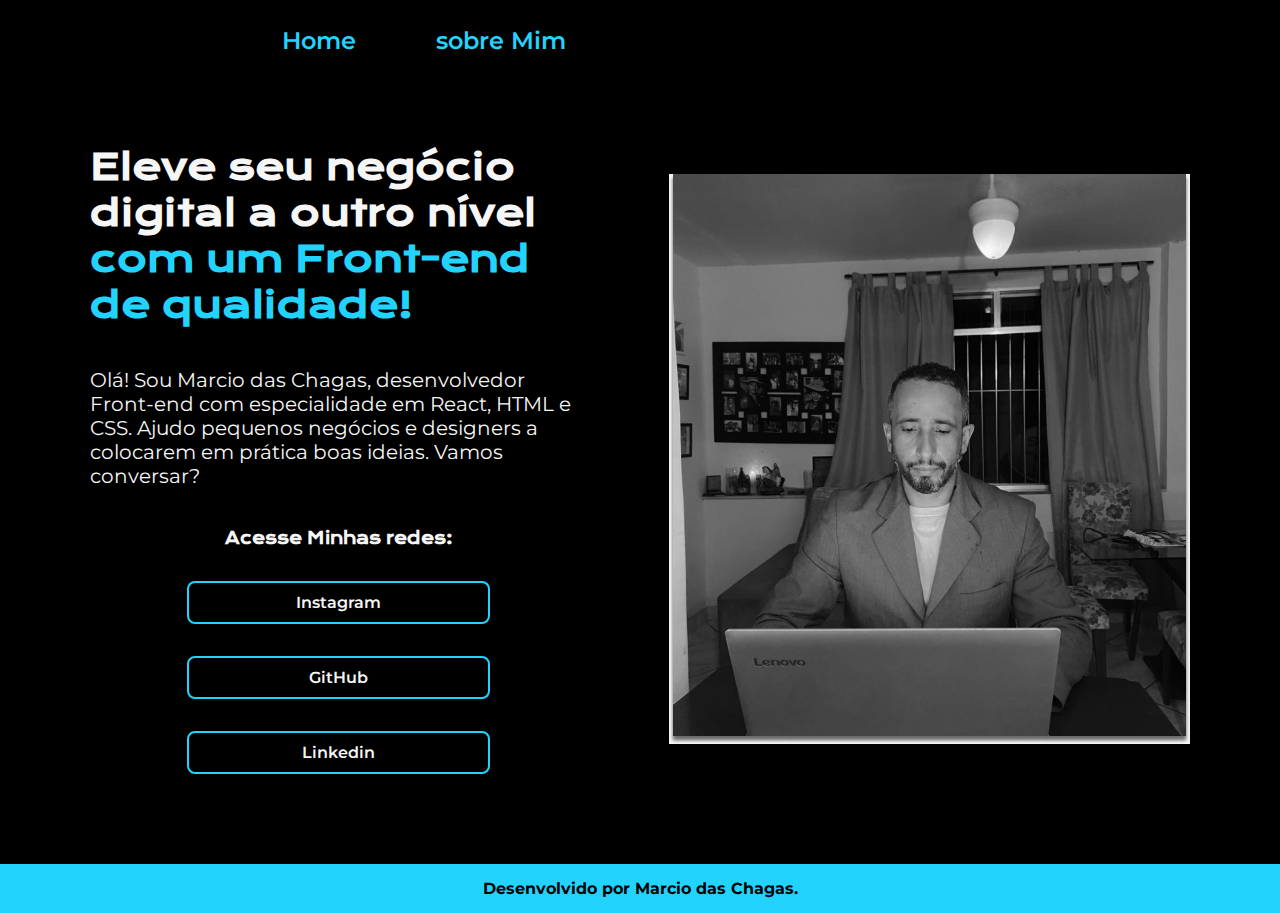
<file: index.html>
<!DOCTYPE html>
<html lang="pt-br">
<head>
    <meta charset="UTF-8">
    <meta name="viewport" content="width=device-width, initial-scale=1.0">
    <title>Portifolio2</title>
    <link rel="stylesheet" href="./styles/style.css">
</head>
<body>
    <header class="cabecalho">
        <nav class="cabecalho__menu">
            <a class="cabecalho__menu__link" href="index.html">Home</a>
            <a class="cabecalho__menu__link" href="about.html">sobre Mim</a>
        </nav>
    </header>
    <main class="apresentacao">
        <section class="apresentacao__conteudo">
            <h1 class="apresentacao__conteudo__titulo">Eleve seu negócio digital a outro nível <strong class="titulo-destaque"> com um Front-end de qualidade!</strong></h1>
            <p class="apresentacao__conteudo__texto">Olá! Sou Marcio das Chagas, desenvolvedor Front-end com especialidade em React, HTML e CSS. Ajudo
                pequenos negócios e designers a colocarem em prática boas ideias. Vamos conversar?</p>

             <div class="apresentacao__links">
                <h2 class="apresentacao__links__subtitulo">Acesse Minhas redes:</h2>
                <a class="apresentacao__links__botoes" href="https://instagram.com/mcflms">Instagram</a>
                <a class="apresentacao__links__botoes" href="https://github.com/mcflms">GitHub</a>              
                <a class="apresentacao__links__botoes" href="https://linkedin.com/in/marcio-chagas-dev">Linkedin</a>
             </div> 

            </section>
             <img class="apresentacao__imagem" src="imagens/Untitled (1).png" alt="Foto do Marcio das Chagas Programador">
    </main>
    <footer class="rodape">
        <p><strong>Desenvolvido por Marcio das Chagas.</strong></p>
    </footer>
</body>
</html>
</file>
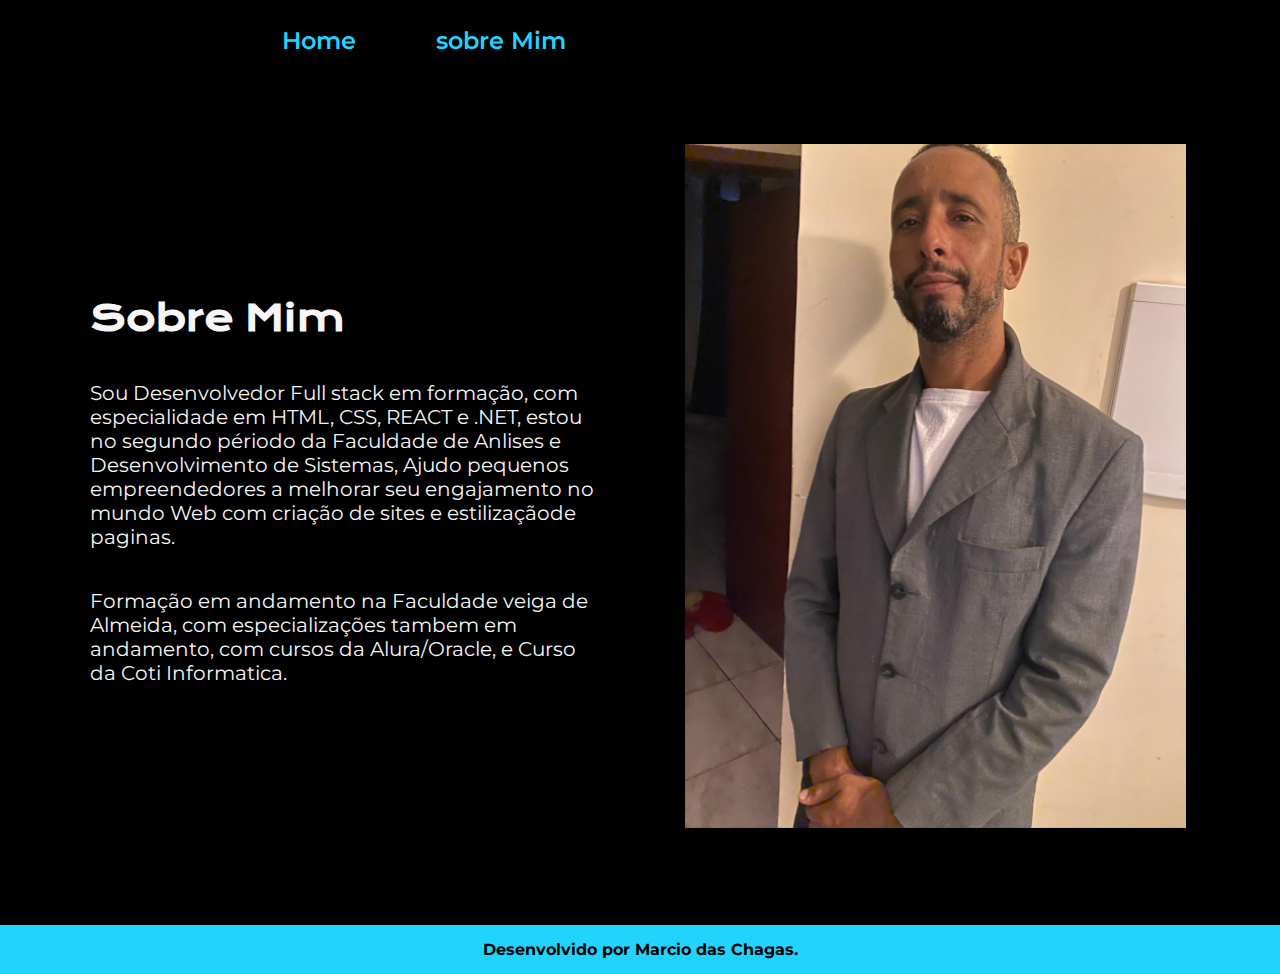
<file: about.html>
<!DOCTYPE html>
<html lang="pt-br">
<head>
    <meta charset="UTF-8">
    <meta name="viewport" content="width=device-width, initial-scale=1.0">
    <title>Sobre Mim</title>
    <link rel="stylesheet" href="./styles/style.css">
</head>
<body>
    <header class="cabecalho">
        <nav class="cabecalho__menu">
            <a class="cabecalho__menu__link" href="index.html">Home</a>
            <a class="cabecalho__menu__link" href="about.html">sobre Mim</a>
        </nav>
    </header>

   <main class="apresentacao">
    <section class="apresentacao__conteudo">
        <h1 class="apresentacao__conteudo__titulo">Sobre Mim</h1>
        <p class="apresentacao__conteudo__texto">Sou Desenvolvedor Full stack em formação, com especialidade em HTML, CSS, REACT e .NET, 
            estou no segundo périodo da Faculdade de Anlises e Desenvolvimento de Sistemas, Ajudo
            pequenos empreendedores a melhorar seu engajamento no mundo Web com criação de sites e 
            estilizaçãode paginas. </p>
        <p class="apresentacao__conteudo__texto"> Formação em andamento na Faculdade veiga de Almeida, com especializações tambem em 
            andamento, com cursos da Alura/Oracle, e Curso da Coti Informatica.</p>
    </section>
    <img class="apresentacao__imagem" src="imagens/WhatsApp Image 2024-02-27 at 21.52 1 (1).png" alt="Foto do Marcio das Chagas Programador">

   </main>
   
   <footer class="rodape">
         <p><strong>Desenvolvido por Marcio das Chagas.</strong></p>
   </footer>
    
</body>
</html>
</file>
<file: styles/style.css>
@import url('https://fonts.googleapis.com/css2?family=Krona+One&family=Montserrat+Alternates:ital,wght@0,100;0,200;0,300;0,400;0,500;0,600;0,700;0,800; 0,900;1,100;1,200;1,300;1,400;1,500;1,600;1,700;1,800;1,900&family=Montserrat:ital,wght@0,600;1,600&display=swap');
@import url('https://fonts.googleapis.com/css2?family=Krona+One&family=Montserrat:ital,wght@0,100..900;1,100..900&display=swap');
 :root{
    --cor--primaria:#000000;
    --cor--secundaria:#f6f6f6;
    --cor--tercearia:#22D4FD;
    
 }

* {
    margin: 0;
    padding: 0;

}


body{
    /* height: 100vh; */
    box-sizing: border-box;        
    background-color: var(--cor--primaria);
    color: var(--cor--secundaria);
}

.cabecalho{
    padding: 2% 0% 0% 22%;
}

.cabecalho__menu{
    display: flex;
    gap: 80px;
}

.cabecalho__menu__link{
    font-family: 'montserrat', sans-serif;
    font-size: 1.5rem;
    font-weight: 600;
    color: var(--cor--tercearia);
    text-decoration: none;
}

.titulo-destaque{
    color: var(--cor--tercearia);
}

.apresentacao{
    padding: 7% ;
    display: flex;
    align-items: center;
    justify-content: space-between;
    gap: 82px;
}

.apresentacao__conteudo{
        width: 50%;
        display: flex;
        flex-direction: column;
        gap: 40px;
}

.apresentacao__conteudo__titulo{
    font-size: 2.25rem;
    font-family: "Krona One", sans-serif;
}

.apresentacao__conteudo__texto{
    font-size: 1.25rem;
    font-family:"Montserrat", sans-serif; 
}

.apresentacao__links{
    display: flex;
    flex-direction: column;
    justify-content: space-between;
    align-items: center;
    gap: 32px;
}

.apresentacao__links__subtitulo{
    font-family: "Krona One", sans-serif;
    font: 400;
    font-size: 1rem;
 
}

.apresentacao__links__botoes{
    /* background-color: #22D4FD; */
    border: 2px solid var(--cor--tercearia);
    width: 50%;
    text-align:center;
    border-radius: 8px;
    font-size: 1rem;
    font-weight: 600;
    padding: 10px 25px;
    text-decoration: none;
    color: var(--cor--secundaria);
    font-family:"Montserrat", sans-serif; 
}

.apresentacao__links__botoes:hover{
    background-color: #1a1a1a;
}

.apresentacao__imagem{
    width: 50%;
}
.rodape{
    color:var(--cor--primaria);
    background-color: var(--cor--tercearia);
    padding: 15px;
    text-align: center;
    font-family: 'montserrat',sans-serif;
    font-size: 1rem;
    
}

@media(max-width:1200px) {

    .cabecalho{
        padding: 10%;
    }

    .cabecalho__menu{
        justify-content: center;
    }

    .apresentacao{
        flex-direction:column-reverse;
        padding: 5%;

    }

    .apresentacao__conteudo{
        width: auto;
    }
}
</file>
